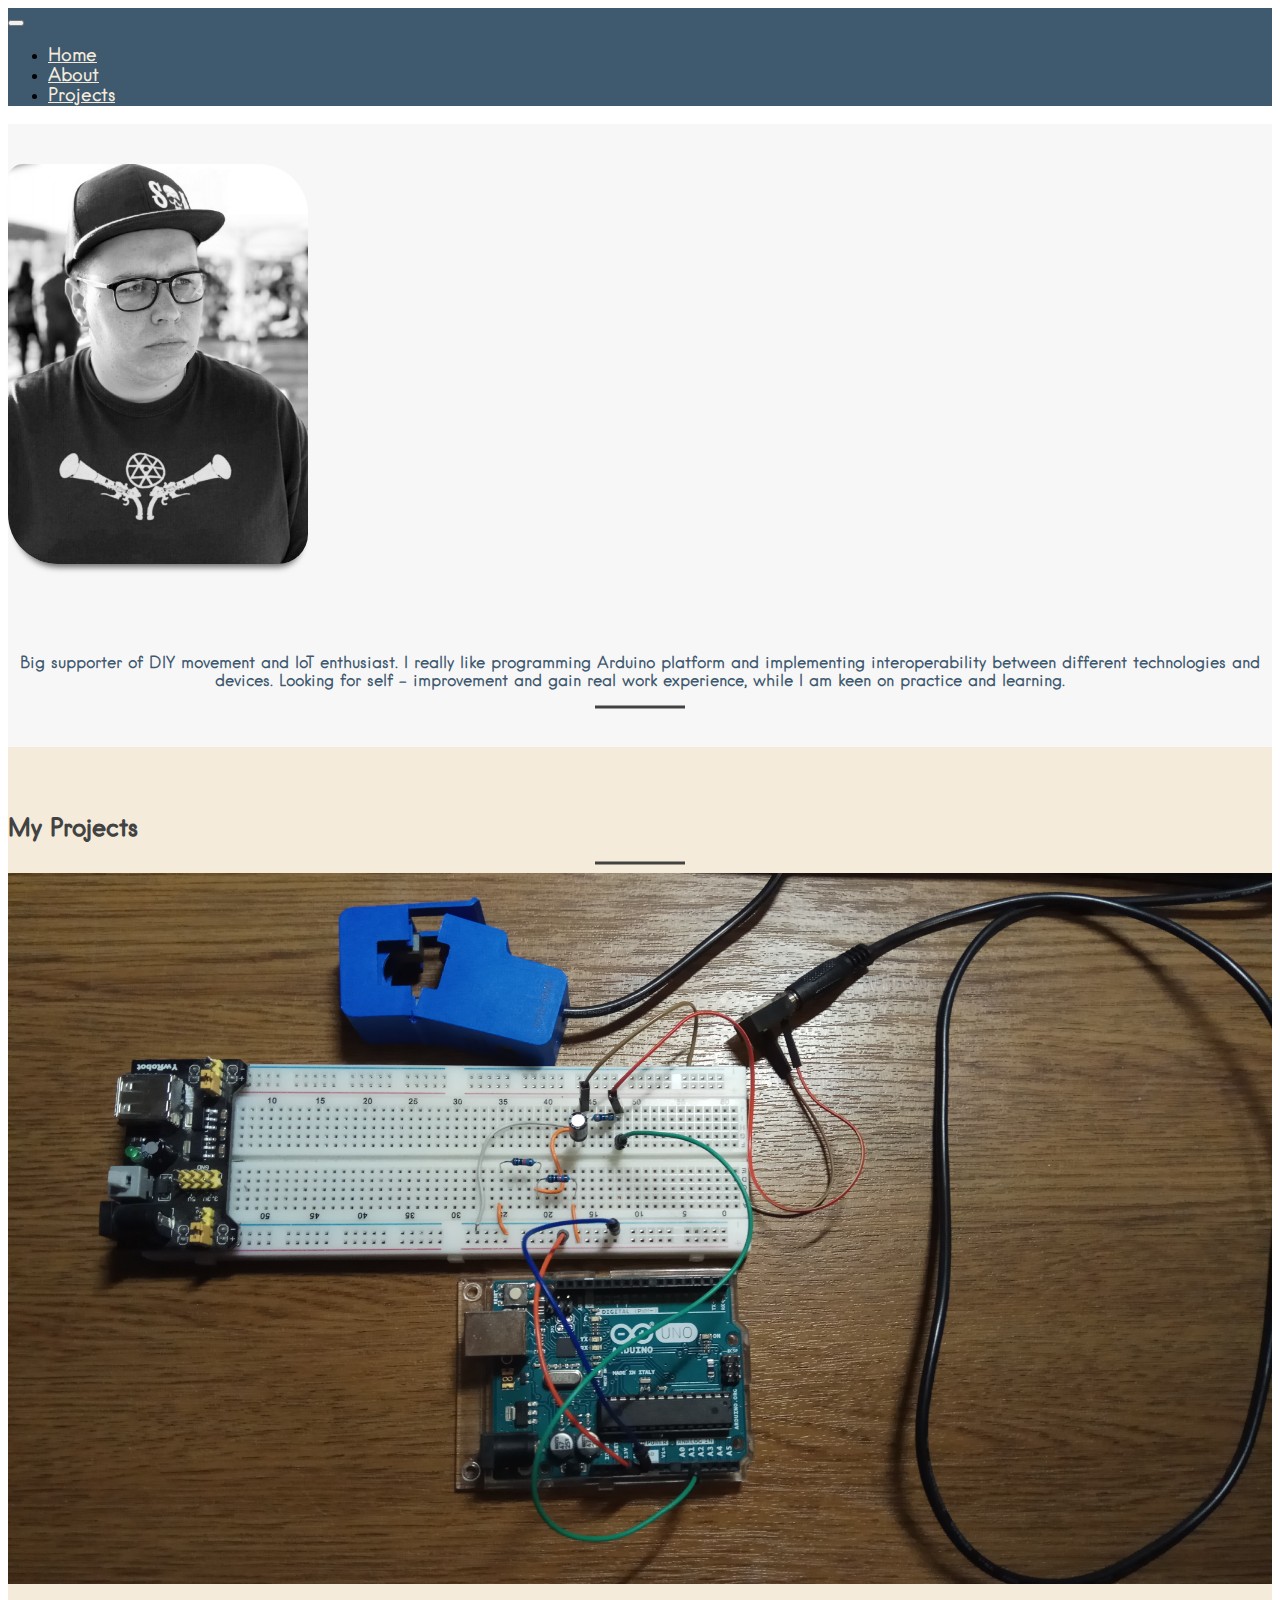
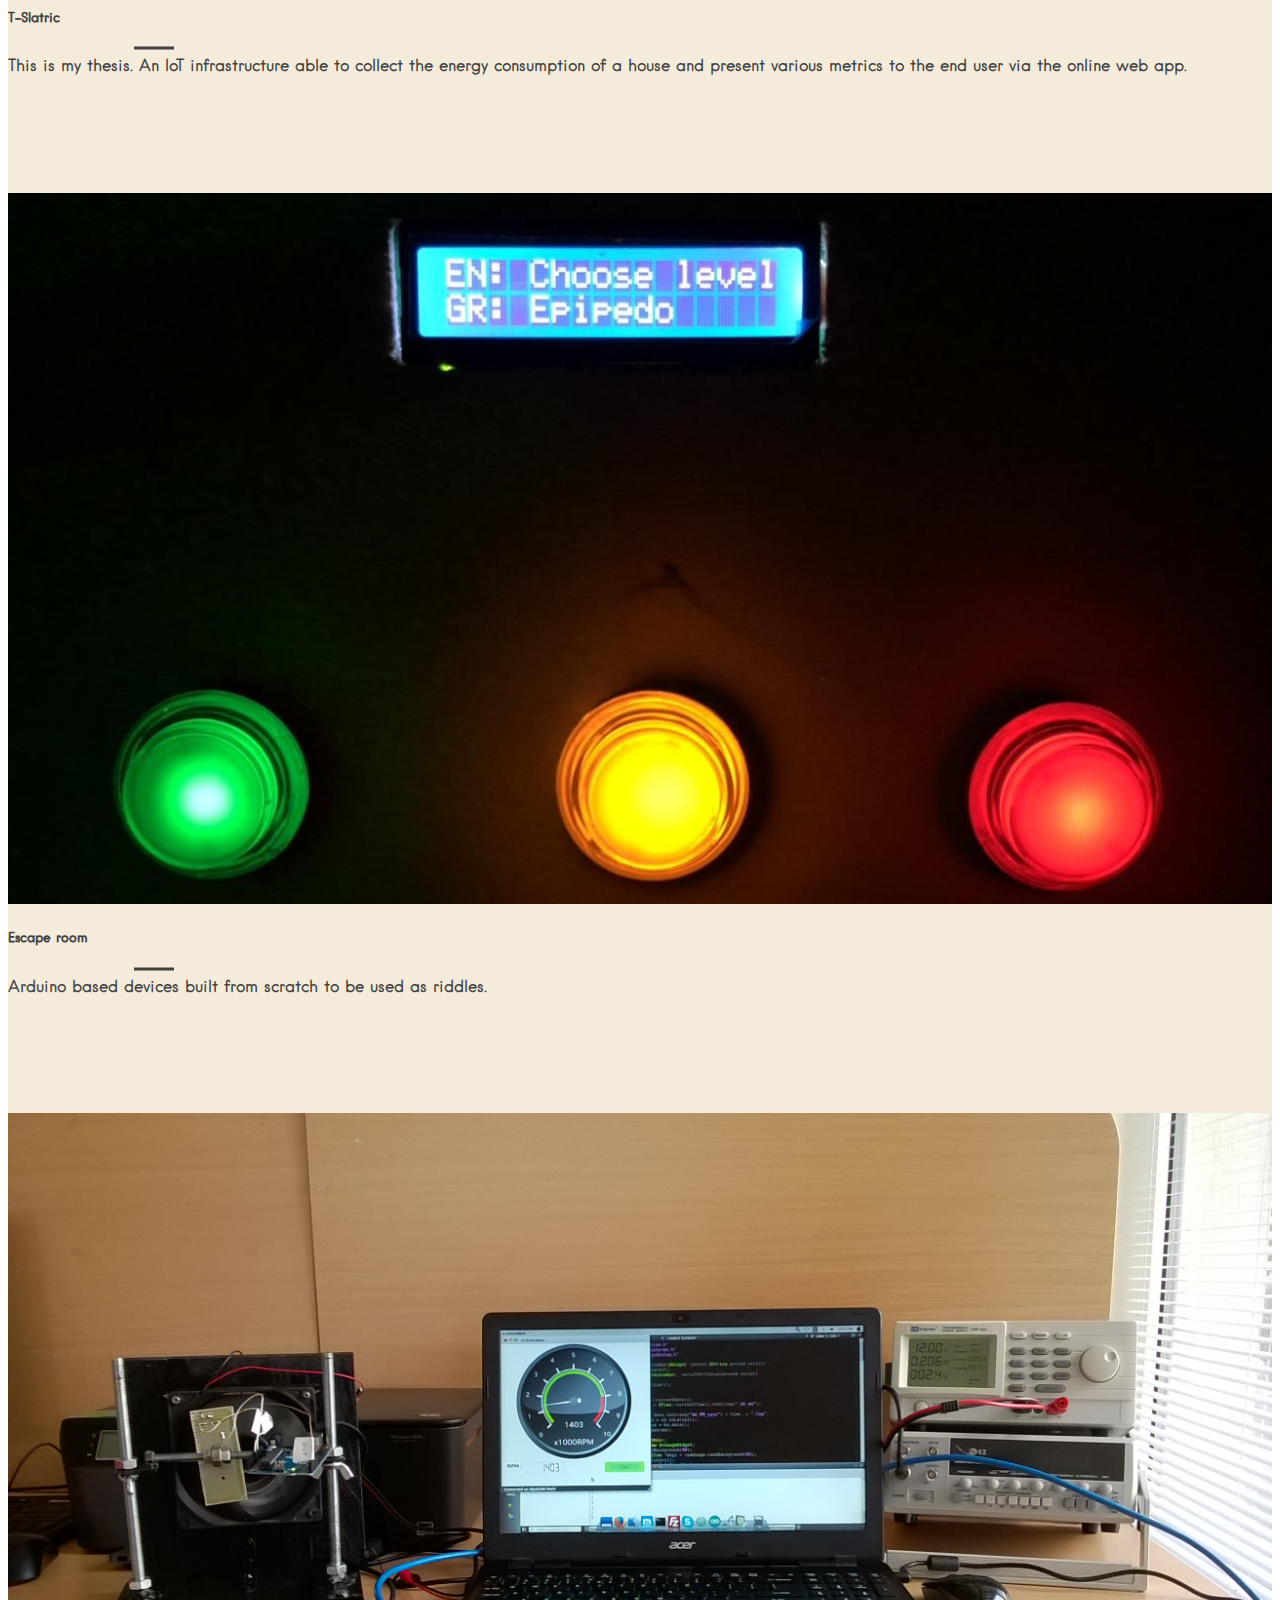
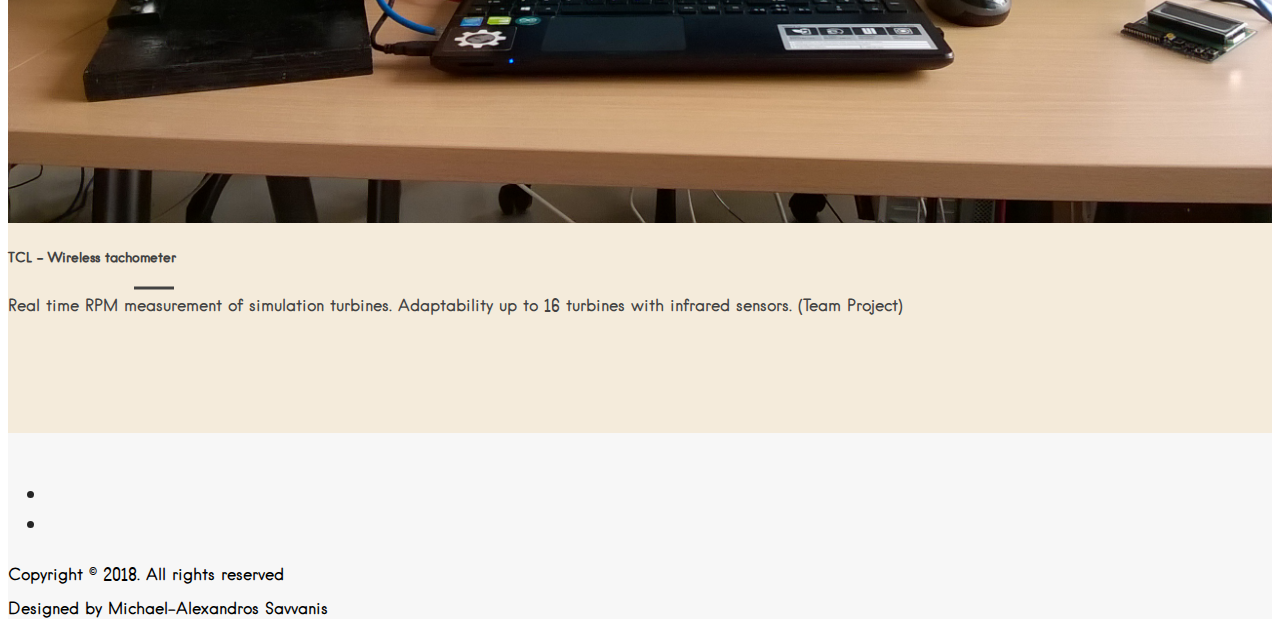
<file: index.html>
<!DOCTYPE html>
<html>
  <head>
    <meta charset="utf-8">
    <title>My portfolio</title>
    <link rel="stylesheet" href="css/style.css">
    <link rel="stylesheet" href="https://stackpath.bootstrapcdn.com/bootstrap/4.1.3/css/bootstrap.min.css" integrity="sha384-MCw98/SFnGE8fJT3GXwEOngsV7Zt27NXFoaoApmYm81iuXoPkFOJwJ8ERdknLPMO" crossorigin="anonymous">
    <link rel="stylesheet" href="https://use.fontawesome.com/releases/v5.5.0/css/all.css" integrity="sha384-B4dIYHKNBt8Bc12p+WXckhzcICo0wtJAoU8YZTY5qE0Id1GSseTk6S+L3BlXeVIU" crossorigin="anonymous">
    <meta name="viewport" content="width=device-width, initial-scale=1, shrink-to-fit=no">
  </head>
  <body>
    <nav class="navbar navbar-dark navbar-expand-lg">
        <div class="container">
          <button class="navbar-toggler" type="button" data-toggle="collapse" data-target="#navbarCollapse" aria-controls="navbarCollapse" aria-expanded="false" aria-label="Toggle navigation">
            <span class="navbar-toggler-icon"></span>
          </button>

          <div id="navbarCollapse" class="collapse navbar-collapse justify-content-sm-center">
              <ul class="navbar-nav">
                  <li class="nav-item">
                      <a class="nav-link" href="#home">Home</a>
                  </li>
                  <li class="nav-item">
                      <a class="nav-link" href="#about">About</a>
                  </li>
                  <li class="nav-item">
                      <a class="nav-link" href="#projects">Projects</a>
                  </li>
              </ul>
          </div>
        </div>
    </nav>

      <div id="home">
          <div class="container">

          </div>
      </div>

      <div id="about">
          <div class="container">
              <div class="row">
                  <div class="col-md-6">
                      <img id="me" class="mx-auto d-block" src="images/me.jpg" alt="">
                  </div>
                  <!-- <div class="col"></div> -->
                  <div class="col-md-6">
                      <p class= "gen_p">Big supporter of DIY movement and IoT enthusiast. I really like programming Arduino platform and
                        implementing interoperability between different technologies and devices. Looking for
                        self - improvement and gain real work experience, while I am keen on practice and learning.
                      </p>
                      <div class="border1"></div>
                  </div>
              </div>
          </div>
      </div>

      <div id="projects">

          <div class="container">
              <div class="section-title text-center">
                  <h2>My Projects</h2>
                  <div class="border1"></div>
              </div>
          </div>

          <div class="container" style="padding-top:10px;">
            <div class="row">
                <div class="col-lg-4">
                    <a href="tslatric.html">
                        <div class="card mb-4 shadow-lg hover">
                            <img class="card-img-top" src="images/thesis1.jpg" alt="">
                            <div class="card-body">
                                <h5 class="card-title">T-Slatric</h5>
                                <div class="border2"></div>
                                <p class="card-text">This is my thesis. An IoT infrastructure able to collect the energy consumption of a house and present various metrics to the end user via the online web app.</p>
                            </div>
                        </div>
                    </a>
                </div>

                <div class="col-lg-4">
                    <a href="escape.html">
                        <div class="card mb-4 shadow-lg hover">
                            <img class="card-img-top" src="images/panel.jpg" alt="">
                            <div class="card-body">
                                <h5 class="card-title">Escape room</h5>
                                <div class="border2"></div>
                                <p class="card-text">Arduino based devices built from scratch to be used as riddles.</p>
                            </div>
                        </div>
                    </a>
                </div>

                <div class="col-lg-4">
                    <a href="tcl.html">
                        <div class="card mb-4 shadow-lg hover">
                            <img class="card-img-top" src="images/TCL1.jpg" alt="">
                            <div class="card-body">
                                <h5 class="card-title">TCL - Wireless tachometer</h5>
                                <div class="border2"></div>
                                <p class="card-text">Real time RPM measurement of simulation turbines. Adaptability up to 16 turbines with infrared sensors. (Team Project)</p>
                            </div>
                        </div>
                    </a>
                </div>
            </div>
          </div>

      </div>

      <footer id="footer">
            <div class="container">
              <div id="social" class="row justify-content-center">
                    <ul class="list-unstyled">
                        <a href="https://www.linkedin.com/in/michalsavv/"><li class="fab fa-linkedin"></li></a>
                        <a href="https://github.com/mikekolas"><li class="fab fa-github"></li></a
                    </ul>
              </div>
                <div class="row justify-content-center">
                    <p>Copyright © 2018. All rights reserved</p>
                </div>
                <div class="row justify-content-center">
                    <p>Designed by Michael-Alexandros Savvanis</p>
                </div>

            </div>
      </footer>


      <script src="js/app.js"> </script>
      <script src="https://code.jquery.com/jquery-3.2.1.slim.min.js" integrity="sha384-KJ3o2DKtIkvYIK3UENzmM7KCkRr/rE9/Qpg6aAZGJwFDMVNA/GpGFF93hXpG5KkN" crossorigin="anonymous"></script>
      <script src="js/bootstrap.min.js"></script>
  </body>
</html>
</file>
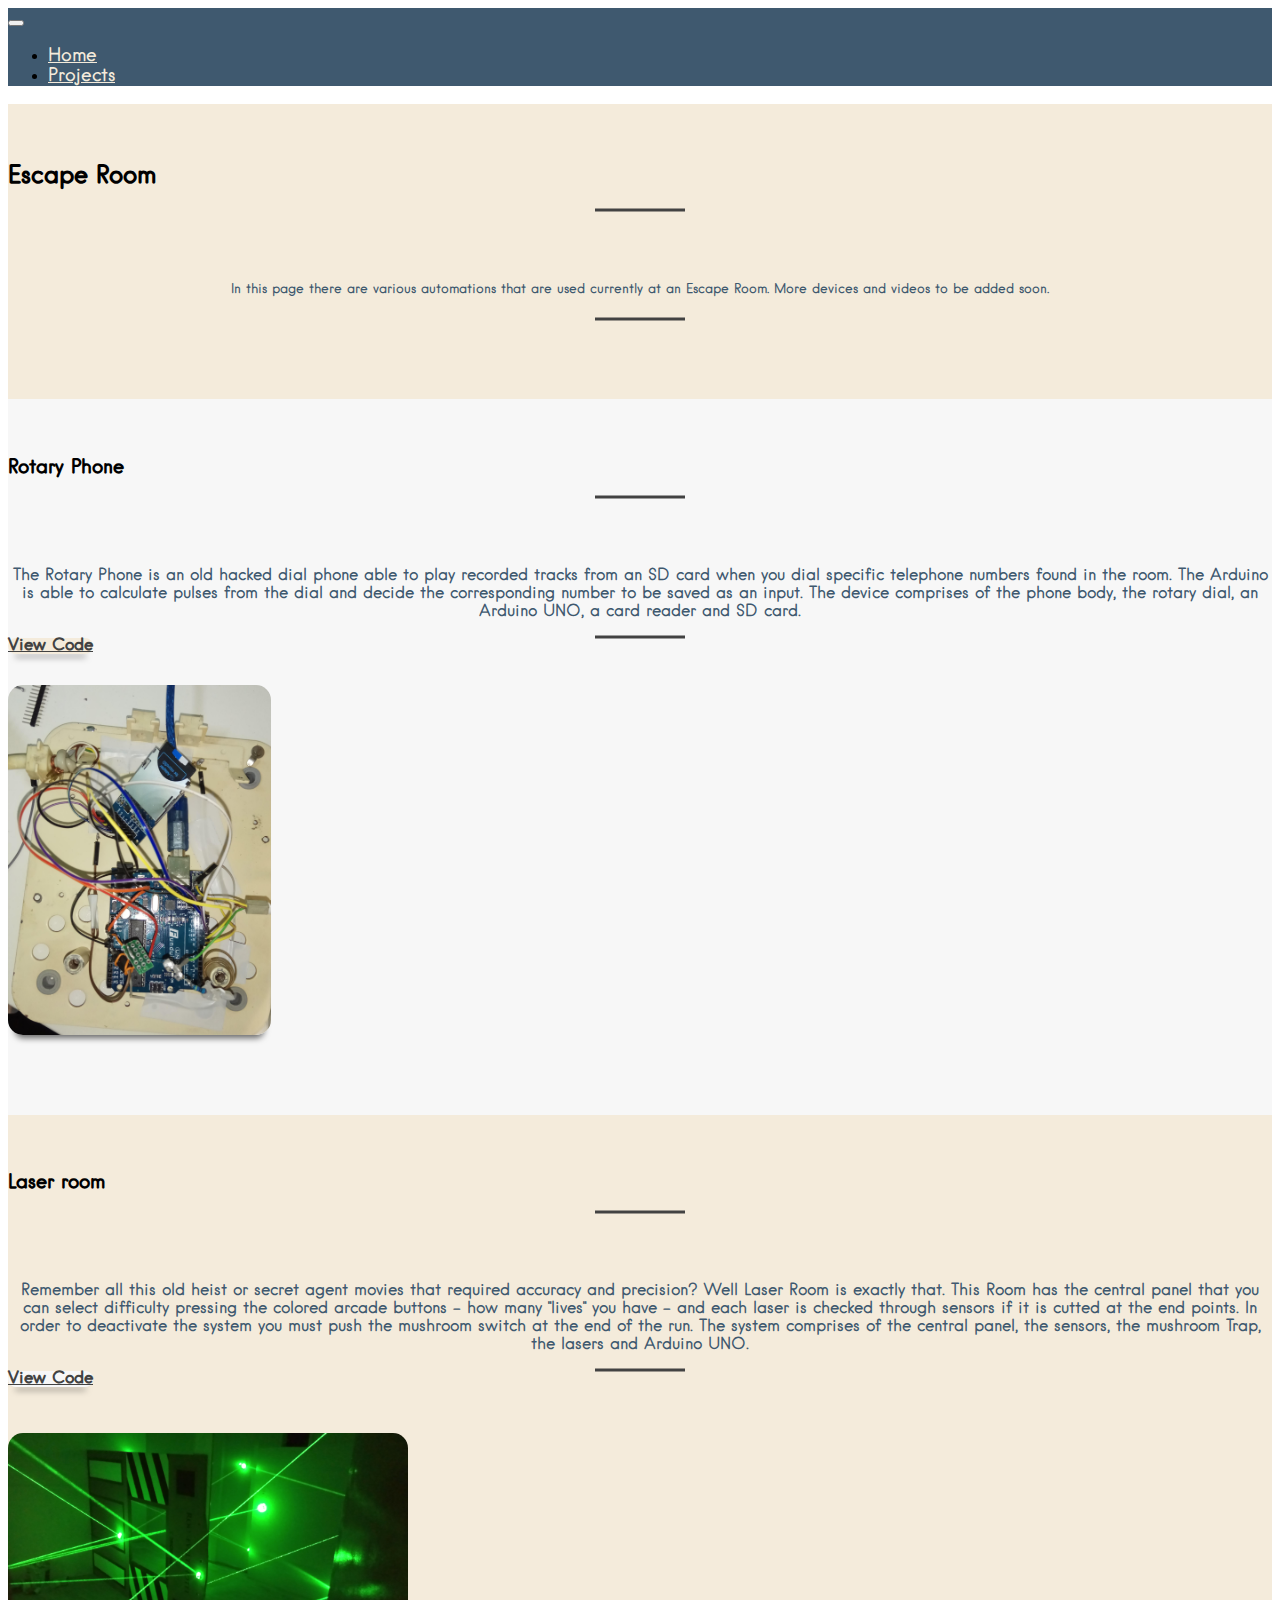
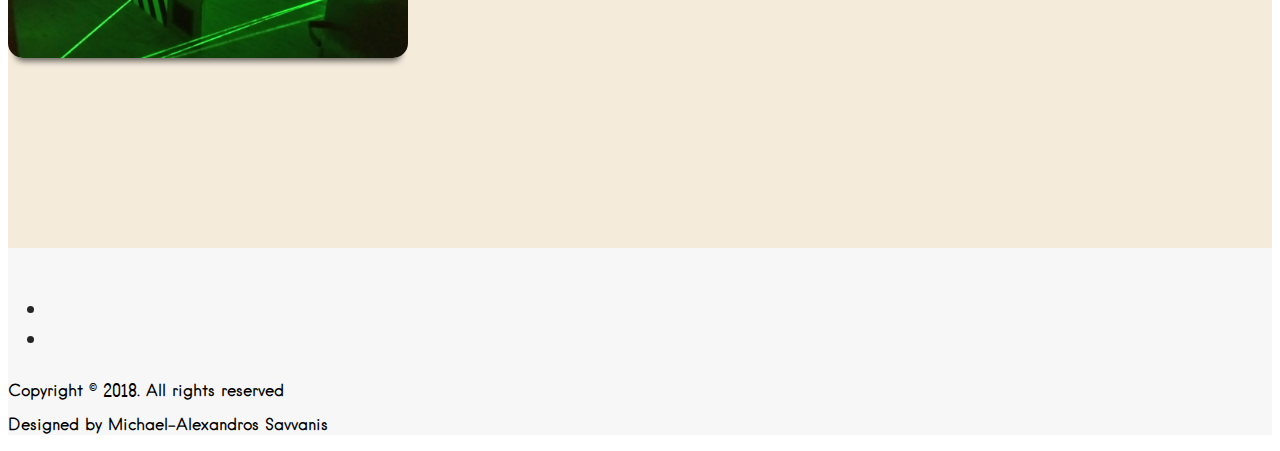
<file: escape.html>
<!DOCTYPE html>
<html>
  <head>
    <meta charset="utf-8">
    <title>Escape Room</title>
    <link rel="stylesheet" href="css/style.css">
    <link rel="stylesheet" href="https://stackpath.bootstrapcdn.com/bootstrap/4.1.3/css/bootstrap.min.css" integrity="sha384-MCw98/SFnGE8fJT3GXwEOngsV7Zt27NXFoaoApmYm81iuXoPkFOJwJ8ERdknLPMO" crossorigin="anonymous">
    <link rel="stylesheet" href="https://use.fontawesome.com/releases/v5.5.0/css/all.css" integrity="sha384-B4dIYHKNBt8Bc12p+WXckhzcICo0wtJAoU8YZTY5qE0Id1GSseTk6S+L3BlXeVIU" crossorigin="anonymous">

    <meta name="viewport" content="width=device-width, initial-scale=1, shrink-to-fit=no">
  </head>
  <body>
    <nav class="navbar navbar-dark navbar-expand-lg">
        <div class="container">
          <button class="navbar-toggler" type="button" data-toggle="collapse" data-target="#navbarCollapse" aria-controls="navbarCollapse" aria-expanded="false" aria-label="Toggle navigation">
            <span class="navbar-toggler-icon"></span>
          </button>

          <div id="navbarCollapse" class="collapse navbar-collapse justify-content-sm-center">
              <ul class="navbar-nav">
                  <li class="nav-item">
                      <a class="nav-link" href="index.html">Home</a>
                  </li>

                  <li class="nav-item">
                      <a class="nav-link" href="index.html#projects">Projects</a>
                  </li>
              </ul>
          </div>
        </div>
    </nav>

    <div class="section2">
        <div class="container">
            <div class="row">
                <div class="col text-center">
                    <h2 class="section-title ">Escape Room</h2>
                    <div class="border1"></div>
                </div>
            </div>
            <div class="row">
                <div class="col text-center">
                    <h5 class="gen_p">In this page there are various automations that are used currently at an Escape Room.
                    More devices and videos to be added soon.
                    </h5>
                    <div class="border1"></div>
                </div>
            </div>
        </div>
    </div>

    <div class="section1">
        <div class="container">
            <div class="row">
                <div class="col-lg-6 text-center">
                    <h3 class="section-title">Rotary Phone</h3>
                    <div class="border1"></div>
                    <p class="gen_p">The Rotary Phone is an old hacked dial phone able to play
                    recorded tracks from an SD card when you dial specific telephone numbers found in the room.
                    The Arduino is able to calculate pulses from the dial and decide the corresponding
                    number to be saved as an input. The device comprises of the phone body, the rotary dial, an Arduino UNO,
                    a card reader and SD card.</p>
                    <div class="border1"></div>
                    <div class="btn_by">
                        <a class="btn btn-primary" href="https://github.com/mikekolas/Escape-Room/blob/master/phone/phone.ino">View Code</a>
                    </div>
                </div>

                <div class="col-lg-6">
                    <div class="carousel">
                        <img class="img-fluid mx-auto my-0 d-block image_h showing" src="images/phone2.jpg">
                        <!-- <img class="mx-auto my-0 d-block image_h" src="images/phone.jpg"> -->
                    </div>
                </div>
            </div>
        </div>
    </div>

    <div class="section2">
      <div class="container">
          <div class="row">
              <div class="col-lg-6 text-center">
                <h3 class="section-title text-center">Laser room</h3>
                <div class="border1"></div>
                <p class="gen_p"> Remember all this old heist or secret agent movies that required accuracy
                and precision? Well Laser Room is exactly that. This Room has the central panel that you can
                select difficulty pressing the colored arcade buttons - how many "lives" you have - and each
                laser is checked through sensors if
                it is cutted at the end points. In order to deactivate the system you must push the mushroom
                switch at the end of the run. The system comprises of the central panel, the sensors, the mushroom Trap,
                the lasers and Arduino UNO.
                </p>
                <div class="border1"></div>
                <div class="btn_b">
                    <a class="btn btn-primary" href="https://github.com/mikekolas/Escape-Room/blob/master/laser_maze/laser_maze.ino">View Code</a>
                </div>
              </div>
              <!-- <div class="col"></div> -->
              <div class="col-lg-6 ">

                <div class="carousel">
                    <!-- <img class="image_l showing" src="images/panel.jpg"> -->
                    <img class="img-fluid mx-auto my-0 d-block image_l showing" src="images/laser.jpg">
                </div>
              </div>
          </div>
      </div>
    </div>


    <footer id="footer">
          <div class="container">
            <div id="social" class="row justify-content-center">
                  <ul class="list-unstyled">
                      <a href="https://www.linkedin.com/in/michalsavv/"><li class="fab fa-linkedin"></li></a>
                      <a href="https://github.com/mikekolas"><li class="fab fa-github"></li></a
                  </ul>
            </div>
              <div class="row justify-content-center">
                  <p>Copyright © 2018. All rights reserved</p>
              </div>
              <div class="row justify-content-center">
                  <p>Designed by Michael-Alexandros Savvanis</p>
              </div>

          </div>
    </footer>

    <script src="js/app.js"> </script>
    <script src="https://code.jquery.com/jquery-3.2.1.slim.min.js" integrity="sha384-KJ3o2DKtIkvYIK3UENzmM7KCkRr/rE9/Qpg6aAZGJwFDMVNA/GpGFF93hXpG5KkN" crossorigin="anonymous"></script>
    <script src="https://stackpath.bootstrapcdn.com/bootstrap/4.1.3/js/bootstrap.min.js" integrity="sha384-ChfqqxuZUCnJSK3+MXmPNIyE6ZbWh2IMqE241rYiqJxyMiZ6OW/JmZQ5stwEULTy" crossorigin="anonymous"></script>
  </body>
</html>
</file>
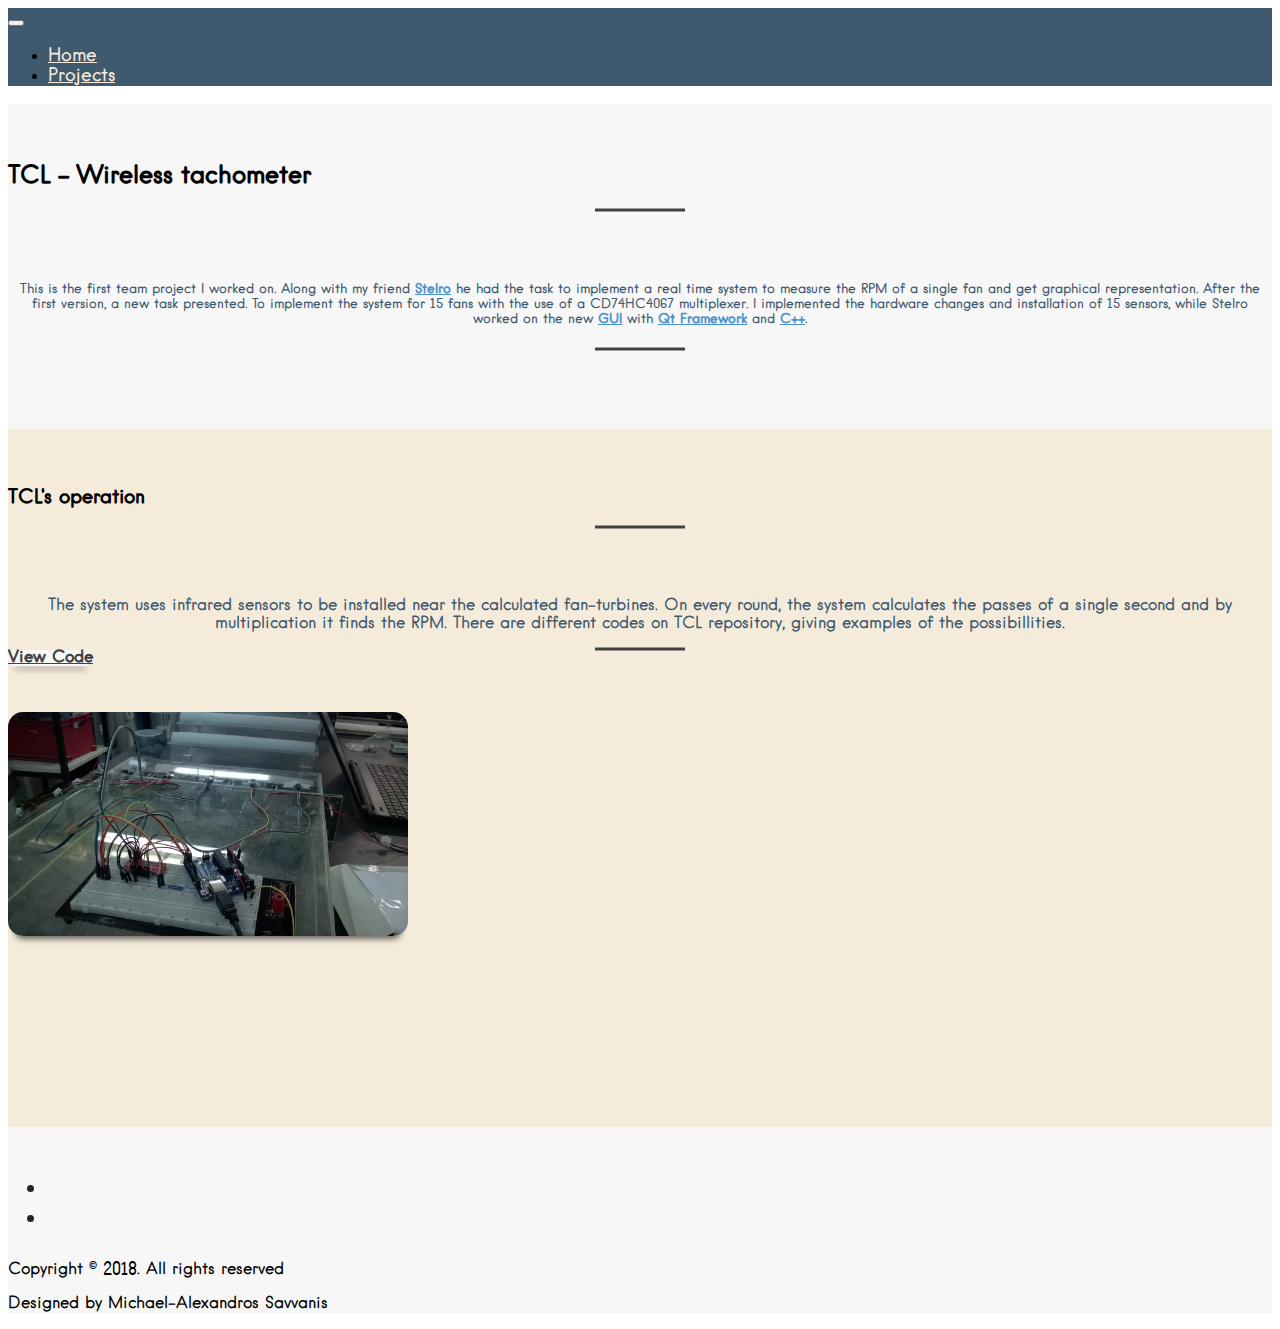
<file: tcl.html>
<!DOCTYPE html>
<html>
  <head>
    <meta charset="utf-8">
    <title>TCL - Wireless tachometer</title>
    <link rel="stylesheet" href="css/style.css">
    <link rel="stylesheet" href="https://stackpath.bootstrapcdn.com/bootstrap/4.1.3/css/bootstrap.min.css" integrity="sha384-MCw98/SFnGE8fJT3GXwEOngsV7Zt27NXFoaoApmYm81iuXoPkFOJwJ8ERdknLPMO" crossorigin="anonymous">
    <link rel="stylesheet" href="https://use.fontawesome.com/releases/v5.5.0/css/all.css" integrity="sha384-B4dIYHKNBt8Bc12p+WXckhzcICo0wtJAoU8YZTY5qE0Id1GSseTk6S+L3BlXeVIU" crossorigin="anonymous">
    <meta name="viewport" content="width=device-width, initial-scale=1, shrink-to-fit=no">
  </head>
  <body>
    <nav class="navbar navbar-dark navbar-expand-lg">
        <div class="container">
          <button class="navbar-toggler" type="button" data-toggle="collapse" data-target="#navbarCollapse" aria-controls="navbarCollapse" aria-expanded="false" aria-label="Toggle navigation">
            <span class="navbar-toggler-icon"></span>
          </button>

          <div id="navbarCollapse" class="collapse navbar-collapse justify-content-sm-center">
              <ul class="navbar-nav">
                  <li class="nav-item">
                      <a class="nav-link" href="index.html">Home</a>
                  </li>

                  <li class="nav-item">
                      <a class="nav-link" href="index.html#projects">Projects</a>
                  </li>
              </ul>
          </div>
        </div>
    </nav>

    <div class="section1">
        <div class="container">
            <div class="row">
                <div class="col text-center">
                    <h2 class="section-title ">TCL - Wireless tachometer</h2>
                    <div class="border1"></div>
                </div>
            </div>
            <div class="row">
                <div class="col text-center link">
                    <h5 class="gen_p">This is the first team project I worked on. Along with my friend
                    <a href="https://github.com/stelro">Stelro</a> he had the task to implement a real time
                    system to measure the RPM of a single fan and get graphical representation. After the first version,
                    a new task presented. To implement the system for 15 fans with the use of a CD74HC4067 multiplexer.
                    I implemented the hardware changes and installation of 15 sensors, while Stelro worked on the new
                    <a href="https://github.com/stelro/TCL">GUI</a> with
                    <a href="https://www.qt.io/">Qt Framework</a> and
                    <a href="http://www.cplusplus.com/doc/tutorial/">C++</a>.

                  </h5>
                    <div class="border1"></div>
                </div>
            </div>
        </div>
    </div>

    <div class="section2">
        <div class="container">
            <div class="row">
                <div class="col-lg-6 text-center ">
                    <h3 class="section-title">TCL's operation</h3>
                    <div class="border1"></div>
                    <p class="gen_p">The system uses infrared sensors to be installed near the calculated fan-turbines.
                    On every round, the system calculates the passes of a single second and by multiplication it finds the RPM.
                    There are different codes on TCL repository, giving examples of the possibillities.
                    </p>
                    <div class="border1"></div>

                    <div class="btn_b">
                        <a class="btn btn-primary" href="https://github.com/mikekolas/tachometer">View Code</a>
                    </div>
                </div>


                <!-- <div class="col"></div> -->
                <div class="col-lg-6">
                    <div class="carousel">
                        <!-- <img class="image_l showing" src="images/TCL1.jpg"> -->
                        <img class="img-fluid mx-auto d-block image_l showing" src="images/TCL2.jpg">
                        <!-- <img class="image_l" src="images/TCL3.jpg"> -->
                    </div>
                </div>
            </div>
        </div>
    </div>

    <footer id="footer">
          <div class="container">
            <div id="social" class="row justify-content-center">
                  <ul class="list-unstyled">
                      <a href="https://www.linkedin.com/in/michalsavv/"><li class="fab fa-linkedin"></li></a>
                      <a href="https://github.com/mikekolas"><li class="fab fa-github"></li></a
                  </ul>
            </div>
              <div class="row justify-content-center">
                  <p>Copyright © 2018. All rights reserved</p>
              </div>
              <div class="row justify-content-center">
                  <p>Designed by Michael-Alexandros Savvanis</p>
              </div>

          </div>
    </footer>

    <script src="js/app.js"> </script>
    <script src="https://code.jquery.com/jquery-3.2.1.slim.min.js" integrity="sha384-KJ3o2DKtIkvYIK3UENzmM7KCkRr/rE9/Qpg6aAZGJwFDMVNA/GpGFF93hXpG5KkN" crossorigin="anonymous"></script>
    <script src="https://stackpath.bootstrapcdn.com/bootstrap/4.1.3/js/bootstrap.min.js" integrity="sha384-ChfqqxuZUCnJSK3+MXmPNIyE6ZbWh2IMqE241rYiqJxyMiZ6OW/JmZQ5stwEULTy" crossorigin="anonymous"></script>
  </body>
</html>
</file>
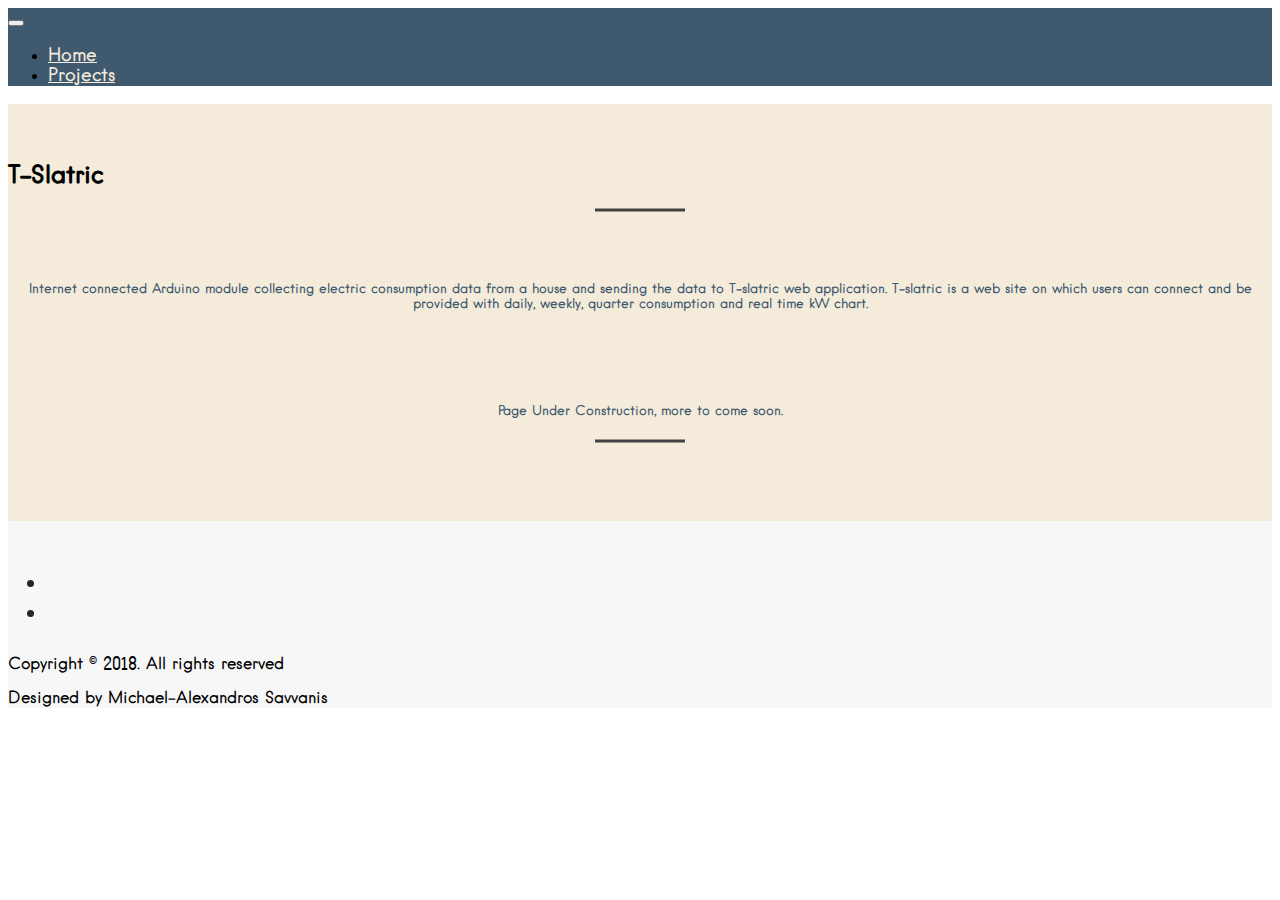
<file: tslatric.html>
<!DOCTYPE html>
<html>
  <head>
    <meta charset="utf-8">
    <title>My portfolio</title>
    <link rel="stylesheet" href="css/style.css">
    <link rel="stylesheet" href="https://stackpath.bootstrapcdn.com/bootstrap/4.1.3/css/bootstrap.min.css" integrity="sha384-MCw98/SFnGE8fJT3GXwEOngsV7Zt27NXFoaoApmYm81iuXoPkFOJwJ8ERdknLPMO" crossorigin="anonymous">
    <link rel="stylesheet" href="https://use.fontawesome.com/releases/v5.5.0/css/all.css" integrity="sha384-B4dIYHKNBt8Bc12p+WXckhzcICo0wtJAoU8YZTY5qE0Id1GSseTk6S+L3BlXeVIU" crossorigin="anonymous">
    <meta name="viewport" content="width=device-width, initial-scale=1, shrink-to-fit=no">
  </head>
  <body>
    <nav class="navbar navbar-dark navbar-expand-lg">
        <div class="container">
          <button class="navbar-toggler" type="button" data-toggle="collapse" data-target="#navbarCollapse" aria-controls="navbarCollapse" aria-expanded="false" aria-label="Toggle navigation">
            <span class="navbar-toggler-icon"></span>
          </button>

          <div id="navbarCollapse" class="collapse navbar-collapse justify-content-sm-center">
              <ul class="navbar-nav">
                  <li class="nav-item">
                      <a class="nav-link" href="index.html">Home</a>
                  </li>

                  <li class="nav-item">
                      <a class="nav-link" href="index.html#projects">Projects</a>
                  </li>
              </ul>
          </div>
        </div>
    </nav>

    <div class="section2">
        <div class="container">
            <div class="row">
                <div class="col text-center">
                    <h2 class="section-title ">T-Slatric</h2>
                    <div class="border1"></div>
                </div>
            </div>
            <div class="row">
                <div class="col text-center">
                    <h5 class="gen_p">Internet connected Arduino module collecting electric consumption data from a
                    house and sending the data to T-slatric web application. T-slatric is a web site on which users
                    can connect and be provided with daily, weekly, quarter consumption and real time kW chart.
                    </h5>
                    <h5 class="gen_p">Page Under Construction, more to come soon.</h5>
                    <div class="border1"></div>
                </div>
            </div>
        </div>
    </div>

    <footer id="footer">
          <div class="container">
            <div id="social" class="row justify-content-center">
                  <ul class="list-unstyled">
                      <a href="https://www.linkedin.com/in/michalsavv/"><li class="fab fa-linkedin"></li></a>
                      <a href="https://github.com/mikekolas"><li class="fab fa-github"></li></a
                  </ul>
            </div>
              <div class="row justify-content-center">
                  <p>Copyright © 2018. All rights reserved</p>
              </div>
              <div class="row justify-content-center">
                  <p>Designed by Michael-Alexandros Savvanis</p>
              </div>

          </div>
    </footer>

    <script src="js/app.js"> </script>
    <script src="https://code.jquery.com/jquery-3.2.1.slim.min.js" integrity="sha384-KJ3o2DKtIkvYIK3UENzmM7KCkRr/rE9/Qpg6aAZGJwFDMVNA/GpGFF93hXpG5KkN" crossorigin="anonymous"></script>
    <script src="js/bootstrap.min.js"></script>
  </body>
</html>
</file>
<file: css/style.css>
@font-face {
    font-family: Hanken-Book;
    src: url(../fonts/Hanken-Book.ttf);
}

@media only screen and (max-width: 767px) {
  .card-body {
    max-height: 160px;
  }

}

@media only screen and (min-width: 768px) {
  .card-body {
    min-height: 130px;
  }

}

@media only screen and (min-width: 991px) {
  .card-body {
    min-height: 230px;
  }
  /*.image_h {
    left: 25%;
  }*/
}

@media only screen and (min-width: 1200px) {
  .card-body {
    min-height: 182px;
  }
  /*.image_l {
    left: 15%;
  }
  .image_h {
    left: 25%;
  }*/
}

body {

}

.card img {
  max-width: 100%;
  /*width:100%;
  max-height: 225px;*/
}

nav {
  /*#2c4a52*/
  background-color: #3f596f;
  font-family: Hanken-Book;
  font-size: large;
}

nav a {
    color: #f4ebdb;
}

.nav-link:hover {
    transition: 0.7s;
    transition-timing-function: ease;
    color: #bec2c1;
}

.active {
  color: #bec2c1;
  border-bottom: solid 3px #bec2c1;
}

#about {
  padding: 40px 0px;
  /*background: #bec2c1;*/
  background: #f7f7f7;
  font-family: Hanken-Book;
}

.gen_p {
  padding-top: 70px;
  /*padding-bottom: 20px;*/
  text-align: center;
  font-weight: 300;
  color: #3f596f;
}

.border1:after {
    content: "";
    position: absolute;
    left: 50%;
    -webkit-transform: translate(-50%,-50%);
    transform: translate(-50%,-50%);
    height: 3px;
    width: 90px;
    background: #424242;
}



#me {
  max-height: 400px;

  border-radius: 15px 50px 30px;
  box-shadow: 0px 10px 6px -7px rgba(0,0,0,0.60);
}

#projects {
  /*background: #e5e2ca;*/
  padding-top: 50px;
  background: #f4ebdb;
  font-family: Hanken-Book;
  text-align: justify;
  color: #424242;
}

#projects h2 {
  font-weight: 800;
}

#projects h5 {
  font-weight: bold;
}

#projects a {
  color: #424242;
  text-decoration: none;
}

#projects a:hover {
    transition: 0.1s;
    transition-timing-function: ease;
    color: #f7f7f7;
}

.hover:hover {
  transition: 0.3s;
  transition-timing-function: ease;
  background-color: #3f596f;
}

.border2:after {
    content: "";
    position: absolute;
    left: 12%;
    -webkit-transform: translate(-50%,-50%);
    transform: translate(-50%,-50%);
    height: 3px;
    width: 40px;
    background-color: #424242;
}

.card-text {
  padding-top: 10px;
}

#footer {
  padding-top: 20px;

  background: #f7f7f7;
  font-family: Hanken-Book;
}

#social {
  font-size: 1.7em;
  color: #252525;
}

#social a {
  color: #252525;
   text-decoration: none;
}

#social a:hover {
  transition: 0.7s;
  transition-timing-function: ease;
  color: #3f596f;
}

.section1 {
  padding-top: 40px;
  padding-bottom: 80px;
  background: #f7f7f7;
  font-family: Hanken-Book;
}

.section2 {
  padding-top: 40px;
  padding-bottom: 80px;
  background: #f4ebdb;
  font-family: Hanken-Book;

}

.carousel {
  padding-top: 30px;
  height: 350px;
}

.image_h {
  max-height: 350px;
  border-radius: 15px;
  /*position: absolute;*/
  z-index: 1;
  opacity: 0;
  -webkit-transition: opacity 1s;
  -moz-transition: opacity 1s;
  -o-transition: opacity 1s;
  transition: opacity 1s;
  box-shadow: 0px 10px 6px -7px rgba(0,0,0,0.60);
}

.image_l {
  margin-top: 15px;
  max-width: 400px;
  border-radius: 15px;
  /*position: absolute;*/
  z-index: 1;
  opacity: 0;
  -webkit-transition: opacity 1s;
  -moz-transition: opacity 1s;
  -o-transition: opacity 1s;
  transition: opacity 1s;
  box-shadow: 0px 10px 6px -7px rgba(0,0,0,0.60);
}

.showing {
  opacity: 1;
  z-index: 2;
}


.link a {
  font-weight: 800;

  color: #4c92cd;
}

.link a:hover {
  transition: 0.3s;
  transition-timing-function: ease;
  text-decoration: none;
  color: #424242;
}

.btn_by a {
  color: #424242;

  font-weight: 800;
  background: #f4ebdb;
  box-shadow: 0px 10px 6px -7px rgba(0,0,0,.59);
  margin-top: 40px;
  border-radius: 15px;
  border-color: #f7f7f7;
}

.btn_by a:hover {
    transition: 0.3s;
    transition-timing-function: ease;
    color: #f4ebdb;
    border-color: #3f596f;
    background-color: #3f596f;
    text-decoration: none;
}

.btn_b a {
  color: #424242;

  font-weight: 800;
  background: #f7f7f7;
  box-shadow: 0px 10px 6px -7px rgba(0,0,0,.59);
  margin-top: 40px;
  border-radius: 15px;
  border-color: #f7f7f7;
}

.btn_b a:hover {
    transition: 0.3s;
    transition-timing-function: ease;
    color: #f4ebdb;
    border-color: #3f596f;
    background-color: #3f596f;
    text-decoration: none;
}
</file>
